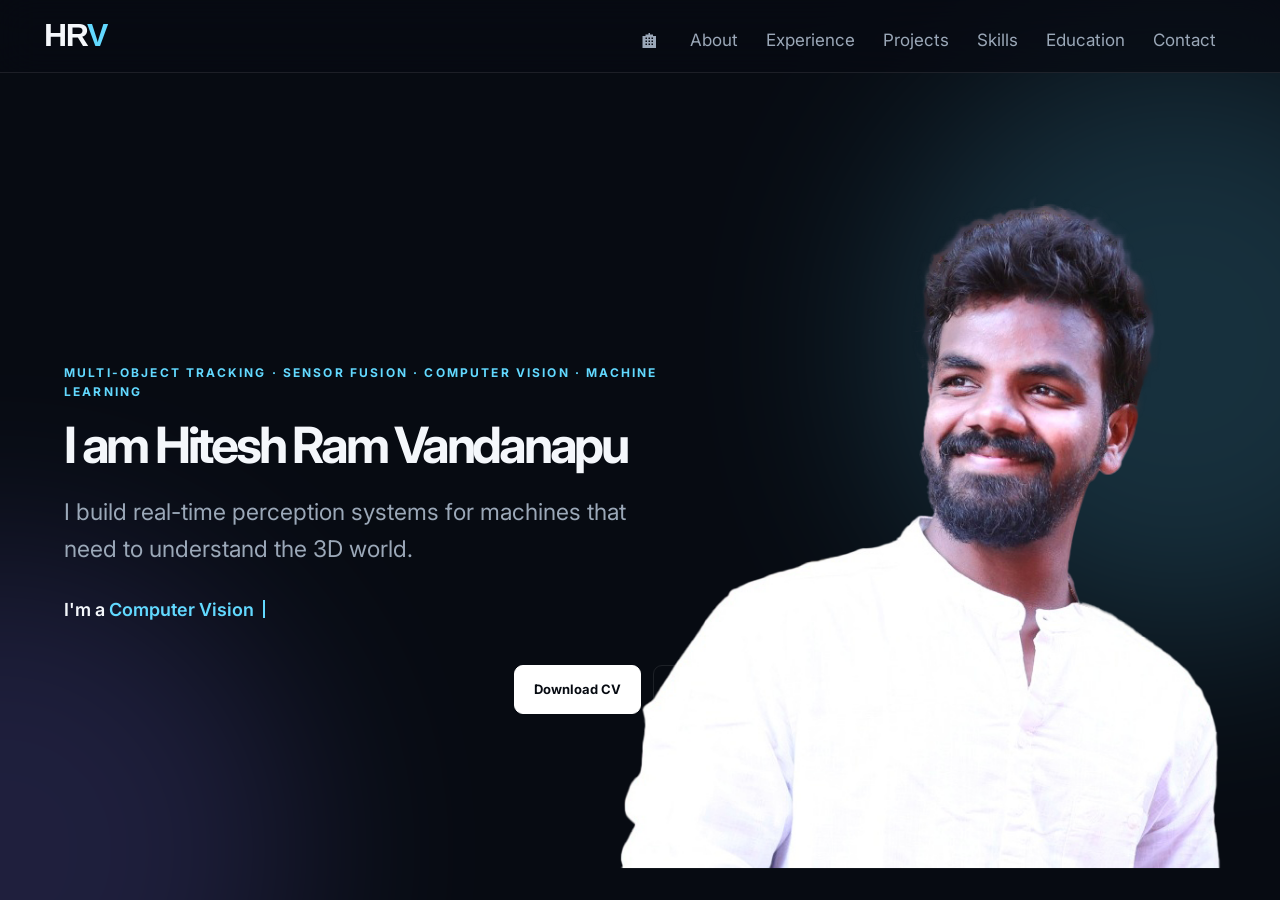
<file: index.html>
<!DOCTYPE html>
<html lang="en">
<head>
<meta charset="UTF-8">
<meta name="viewport" content="width=device-width, initial-scale=1.0">
<meta name="description" content="Hitesh Ram Vandanapu — Perception Engineer">
<title>Hitesh Ram Vandanapu | Perception Engineer</title>
<link rel="stylesheet" href="styles.css">
</head>
<body>
<nav>
 <div class="container nav">
  <a class="logo" href="#home">HR<span class="logo-v">V</span></a>
  <div class="navlinks">
  <a href="#home" aria-label="Home" title="Home"><span aria-hidden="true">🏠︎</span></a><a href="#about">About</a><a href="#experience">Experience</a><a href="#projects">Projects</a><a href="#skills">Skills</a><a href="#education">Education</a><a href="#contact">Contact</a>
  </div>
  <label class="mobile-nav-label" for="mobile-nav">Choose page</label>
  <select id="mobile-nav" class="mobile-nav" aria-label="Choose page">
   <option value="home">Home</option>
   <option value="about">About</option>
   <option value="experience">Experience</option>
   <option value="projects">Projects</option>
   <option value="skills">Skills</option>
   <option value="education">Education</option>
   <option value="contact">Contact</option>
  </select>
 </div>
</nav>

<!-- <header class="hero">
 <div class="glow g1"></div><div class="glow g2"></div>
 <div class="container hero-inner">
  <div class="eyebrow">Multi-Object Tracking . Sensor Fusion . Computer Vision</div>
  <h1>I am Hitesh Ram Vandanapu</h1>
  <p class="hero-sub">I build real-time perception systems for machines that need to understand the 3D world.</p>
  <div class="typebox">I'm a <span id="typed"></span><i class="cursor"></i></div>
  <div class="actions">
   <a class="btn primary" href="Hitesh_Ram_Vandanapu_Resume.pdf">Download CV</a>
   <a class="btn" href="#projects">View Projects</a>
   <a class="btn" href="www.linkedin.com/in/vandanapu-hitesh-ram-521873193" target="_blank">LinkedIn</a>
  </div>
  <div class="scroll">Scroll to explore ↓</div>
 </div>
</header> -->

<header id="home" class="hero">
  <div class="glow g1"></div>
  <div class="glow g2"></div>
  <div class="container hero-inner">
    
    <!-- Left Column: Copy & Actions -->
    <div class="hero-content">
      <div class="eyebrow">Multi-Object Tracking · Sensor Fusion · Computer Vision · Machine Learning</div>
      <h1>I am Hitesh Ram Vandanapu</h1>
      <p class="hero-sub">I build real-time perception systems for machines that need to understand the 3D world.</p>
      <div class="typebox">I'm a <span id="typed"></span><i class="cursor"></i></div>
      <div class="actions">
        <a class="btn primary" href="Hitesh_Ram_Vandanapu_Resume.pdf">Download CV</a>
        <a class="btn" href="https://www.linkedin.com/in/vandanapu-hitesh-ram-521873193" target="_blank" rel="noopener">LinkedIn</a>
       <a class="btn" href="https://github.com/hiteshramv" target="_blank" rel='noopener'>GitHub</a>
      </div>
    </div>

    <!-- Right Column: Profile Image Container -->
    <div class="hero-image-wrapper">
      <div class="hero-image-frame">
        <!-- Replace 'profile.jpg' with your image file name once uploaded -->
        <img src="profile.png" alt="Hitesh Ram Vandanapu" class="hero-img">
      </div>
    </div>

  </div>
</header>

<section id="about">
 <div class="container">
  <h2 class="section-title">Get to <span class="know">Know Me</span></h2>
  <img src="profile2.png" alt="Hitesh Ram Vandanapu" class="about-image">
  <p class="about-copy">I’m Hitesh, a recent Master’s graduate currently based in Ingolstadt, Germany. My engineering journey began with a Bachelor’s degree in Mechanical Engineering in India and gradually led me toward Digital Engineering, computer vision, machine learning and robotics. Moving from a mechanical engineering background into perception has given me an appreciation for both the physical world and the algorithms that allow machines to understand it.</p>
  <div class="about">
   <div class="about-copy">
    <p>During my Master's studies, I became particularly interested in computer vision and 3D perception, and I started working with real-world sensor data from LiDAR and cameras and training models.</p>
    <p>Today, my main areas of interest are Computer Vision, Machine Learning, 3D perception, sensor fusion, and multi-object tracking. I enjoy working on problems where theory meets practical implementation.</p>
    <p>What I enjoy most about engineering is taking a problem that initially seems complex, breaking it down into smaller pieces, understanding what is happening underneath, and gradually turning it into a working system. I like learning by building, experimenting with different approaches, and understanding why something works rather than simply making it work.</p>
    <p>Outside of engineering, I enjoy travelling, photography, and binge-watching. Travelling gives me an opportunity to explore new places and experience different environments, while photography has made me more observant of details, composition, and the world around me. I also enjoy learning new technologies and working on small projects whenever I come across an idea that interests me.</p>
    <p>I’m currently interested in opportunities where I can work on challenging problems in computer vision, perception, machine learning, sensor fusion, and robotics, while continuing to grow as an engineer and contribute to systems that have a real-world impact.</p>
   </div>
  </div>
 </div>
</section>

<section id="experience">
 <div class="container">
  <h2 class="section-title">Experience</h2>
  <!-- <p class="section-intro">Research and software engineering experience across autonomous perception and real-world sensor data.</p> -->
  <div class="work">
   <article class="work-card"><div class="work-date">FEB 2026 — JUL 2026</div><div><h3>Master's Thesis</h3><div class="company">Technische Hochschule Ingolstadt in collaboration with Fraunhofer IVI · Ingolstadt,Germany</div><ul><li>Developed a real-time multi-sensor framework combining 3D spatial data with RGB streams for multi-object tracking of vulnerable road-users at 10 fps.</li><li>Implemented LiDAR-camera fusion, 3D-to-2D projection, data association and Kalman-filter-based state estimation.</li><li>Evaluated CTRV, CTRA, CV and CA motion models across different vulnerable road-user profiles.</li><li>Validated the complete pipeline on 22 real-world scenes, achieving a best pedestrian HOTA of 67.04%.</li></ul></div></article>
   <article class="work-card"><div class="work-date">AUG 2025 — JAN 2026</div><div><h3>Research Intern</h3><div class="company">Fraunhofer Institute for Transport and Infrastructure Systems IVI · Ingolstadt,Germany</div><ul><li>Developed C++ and Python workflows for synchronizing, organizing and validating LiDAR and camera ROS bag recordings.</li><li>Merged point clouds from two LiDAR sensors using extrinsic transformations and projected them into three RGB cameras for visuallization.</li><li>Retrained and deployed YOLO11s for roadside perception, achieving 96.7% mAP@0.5.</li></ul></div></article>
   <article class="work-card"><div class="work-date">APR 2024 — SEPT 2024</div><div><h3>Teaching Assistant</h3><div class="company">Bauhaus University Weimar · Weimar,Germany</div><ul><li>Evaluated and graded student assignments for the Introduction to Optimization course, assessing solutions involving Gradient Descent, Levenberg-Marquardt, Newton's Method, Powell's Method, and Nelder-Mead Simplex Method, while providing clarification and guidance when needed.</li></ul></div></article>     
   <article class="work-card"><div class="work-date">APR 2022 — OCT 2022</div><div><h3>Programmer Analyst Trainee</h3><div class="company">Cognizant Technology Solutions · Chennai,India</div><ul><li>Supported software development, debugging, testing and system maintenance with cross-functional engineering teams.</li></ul></div></article>
   <article class="work-card"><div class="work-date">MAY 2021 — OCT 2021</div><div><h3>Intern</h3><div class="company">Cognizant Technology Solutions · Chennai,India</div><ul><li>Completed software engineering training focused on backend development, debugging, Java, SQL, and relational database management.</li></ul></div></article>
  </div>
 </div>
</section>

<section id="projects">
 <div class="container">
  <h2 class="section-title">Projects</h2>
  <!-- <p class="section-intro">A selection of projects that show my range from 3D perception and tracking to deep learning and optimization.</p> -->
  <div class="project-grid">
    <article class="project featured-project">

    <div class="project-num">01 / MASTER'S THESIS</div>

    <h3>
        A Systematic Evaluation of Motion Models
        for Vulnerable Road User Tracking in a school-zone
    </h3>

    <p>
        A real-world evaluation of CV, CA, CTRV and CTRA
        motion models within a roadside LiDAR-camera
        multi-object tracking system.
    </p>

    <div class="tags">
        <!-- <span class="tag">C++</span> -->
        <span class="tag">Python</span>
        <span class="tag">ROS 2</span>
        <span class="tag">LiDAR</span>
        <span class="tag">Sensor Fusion</span>
        <span class="tag">Kalman Filter</span>
    </div>

    <a class="project-link" href="thesis.html">
        View details →
    </a>

   </article>
   <!-- <article class="project"><div class="project-num">01 / Master's Thesis</div><h3></h3><p>End-to-end LiDAR-camera perception pipeline for vulnerable road-user tracking with projection, association, motion models and state estimation.</p><div class="tags"><span class="tag">C++</span><span class="tag">Python</span><span class="tag">ROS 2</span><span class="tag">LiDAR</span><span class="tag">Kalman Filter</span></div></article> -->
   <article class="project"><div class="project-num">02 / DETECTION</div><h3>Real-Time Roadside Object Detection</h3><p>Retrained and deployed YOLO11s in a real-time roadside perception system, reaching 96.7% mAP@0.5 on the evaluation setup.</p><div class="tags"><span class="tag">YOLO11s</span><span class="tag">PyTorch</span><span class="tag">Computer Vision</span><span class="tag">Real-Time</span></div><a class="project-link" href="roadside-detection.html">View details →</a></article>
   <article class="project"><div class="project-num">03 / MATERIALS</div><h3>Material Estimation from Images</h3><p>Image-based material estimation using segmentation and optimization under controlled lighting, with Adam refinement of Disney BRDF parameters.</p><div class="tags"><span class="tag">OpenCV</span><span class="tag">Optimization</span><span class="tag">CUDA</span><span class="tag">LLVM</span></div></article>
   <article class="project"><div class="project-num">04 / SEGMENTATION</div><h3>Crack Detector — U-Net</h3><p>TensorFlow U-Net segmentation pipeline for detecting structural cracks in wall-surface imagery, using normalization and data augmentation.</p><div class="tags"><span class="tag">TensorFlow</span><span class="tag">U-Net</span><span class="tag">Segmentation</span><span class="tag">Adam</span></div></article>
  </div>
 </div>
</section>

<!-- <section id="skills">
 <div class="container">
  <h2 class="section-title">Technical skills</h2>
  <p class="section-intro">The tools I use to go from sensor data to perception algorithms and real-time systems.</p>
  <div class="skills">
   <div class="skill"><h3>Programming</h3><p>C++, Python, MATLAB, Java, SQL</p></div>
   <div class="skill"><h3>Computer Vision</h3><p>3D Geometry, Camera Models, 3D-to-2D Projection, Point Clouds, Image Segmentation, Object Detection</p></div>
   <div class="skill"><h3>Sensor Fusion</h3><p>LiDAR-Camera Fusion, Data Association, Kalman Filtering, Motion Models, EKF, State Estimation, Multi-Object Tracking</p></div>
   <div class="skill"><h3>Robotics</h3><p>ROS 2, ROS Bags, RViz, Real-Time Perception</p></div>
   <div class="skill"><h3>ML & Computing</h3><p>OpenCV, PyTorch, TensorFlow, NumPy, SciPy, CUDA</p></div>
   <div class="skill"><h3>Engineering</h3><p>Linux, Git, GitLab, Docker</p></div>
  </div>
 </div>
</section> -->


<section id="skills">
    <div class="container">

        <h2 class="section-title">Technical Skills</h2>
        <div class="skills">

            <div class="skill">
                <h3>Programming</h3>
                <div class="skill-list">
                    <div class="skill-item"><span>C++</span><div class="skill-bar"><i data-width="50%"></i></div></div>
                    <div class="skill-item"><span>Python</span><div class="skill-bar"><i data-width="90%"></i></div></div>
                    <div class="skill-item"><span>Java</span><div class="skill-bar"><i data-width="85%"></i></div></div>
                    <div class="skill-item"><span>MATLAB</span><div class="skill-bar"><i data-width="70%"></i></div></div>
                    <div class="skill-item"><span>SQL</span><div class="skill-bar"><i data-width="68%"></i></div></div>
                    <div class="skill-item"><span>Web Development(HTML, CSS, JavaScript)</span><div class="skill-bar"><i data-width="60%"></i></div></div>
                </div>
            </div>

            <div class="skill">
                <h3>Machine Learning & Computing</h3>
                <div class="skill-list">
                    <div class="skill-item"><span>PyTorch</span><div class="skill-bar"><i data-width="72%"></i></div></div>
                    <div class="skill-item"><span>TensorFlow</span><div class="skill-bar"><i data-width="56%"></i></div></div>
                    <div class="skill-item"><span>NumPy & SciPy</span><div class="skill-bar"><i data-width="78%"></i></div></div>
                    <div class="skill-item"><span>CUDA</span><div class="skill-bar"><i data-width="50%"></i></div></div>
                    <div class="skill-item"><span>OpenCV</span><div class="skill-bar"><i data-width="84%"></i></div></div>

                </div>
            </div>

            <div class="skill">
                <h3>Design & Simulation</h3>
                <div class="skill-list">
                    <div class="skill-item"><span>SolidWorks</span><div class="skill-bar"><i data-width="82%"></i></div></div>
                    <div class="skill-item"><span>CREO</span><div class="skill-bar"><i data-width="66%"></i></div></div>
                    <div class="skill-item"><span>Ansys</span><div class="skill-bar"><i data-width="58%"></i></div></div>
                    <div class="skill-item"><span>AutoCAD</span><div class="skill-bar"><i data-width="65%"></i></div></div>
                    <div class="skill-item"><span>AnyLogic</span><div class="skill-bar"><i data-width="84%"></i></div></div>
                    <div class="skill-item"><span>Blender</span><div class="skill-bar"><i data-width="54%"></i></div></div>

                </div>
            </div>
        </div>
    </div>
</section>

<!-- <section id="skills">
 <div class="container">
  <h2 class="section-title">Tools and Professional skills</h2>
  <div class="skills">
   <div class="skill"><h3>Tools</h3><p>ROS 2, RViz, Linux, Git, GitLab</p></div>
   <div class="skill"><h3>Concepts</h3><p>Sensor Fusion, Camera Models, 3D-to-2D Projection, Point Clouds, Image Segmentation, Object Detection, LiDAR-Camera Fusion, Data Association, Kalman Filtering, Motion Models, EKF, State Estimation, Multi-Object Tracking</p></div>
   <div class="skill"><h3>Professional skills</h3><p>Problem Solving, Analytical Thinking, Research & Experimentation, Team Collaboration, Technical Communication, Debugging & Troubleshooting, Technical Documentation,Independent Learning</p></div>
  </div>
 </div>
</section> -->

<section id="skills">
    <div class="container">

        <h2 class="section-title">Tools and Professional Skills</h2>

        <div class="skills">

            <div class="skill">
                <h3>Tools</h3>
                <ul>
                    <li>ROS 2</li>
                    <li>Visual Studio</li>
                    <li>RViz</li>
                    <li>Linux</li>
                    <li>Git</li>
                    <li>GitLab</li>
                </ul>
            </div>

            <div class="skill">
                <h3>Concepts</h3>
                <ul2>
                    <li>Sensor Fusion</li>
                    <li>Camera Models</li>
                    <li>3D-to-2D Projection</li>
                    <li>Point Clouds</li>
                    <li>Image Segmentation</li>
                    <li>Object Detection</li>
                    <li>LiDAR-Camera Fusion</li>
                    <li>Data Association</li>
                    <li>Kalman Filtering</li>
                    <li>Motion Models</li>
                    <li>EKF</li>
                    <li>State Estimation</li>
                    <li>Multi-Object Tracking</li>
                </ul2>
            </div>

            <div class="skill">
                <h3>Professional Skills</h3>
                <ul>
                    <li>Problem Solving</li>
                    <li>Analytical Thinking</li>
                    <li>Research & Experimentation</li>
                    <li>Team Collaboration</li>
                    <li>Technical Communication</li>
                    <li>Debugging & Troubleshooting</li>
                    <li>Technical Documentation</li>
                    <li>Independent Learning</li>
                </ul>
            </div>

        </div>
    </div>
</section>

<section id="education">
 <div class="container">
  <h2 class="section-title">Education</h2>
  <p class="section-intro">Academic background combining engineering fundamentals with digital engineering and perception.</p>
  <div class="edu">
   <div class="edu-card"><div class="year">2022 — 2026</div><h3>Master of Science in Digital Engineering</h3><p>Bauhaus University Weimar · Germany</p><p style="margin-top:10px">Photogrammetric Computer Vision · Image Analysis · Machine Learning · Optimization · Signal Processing · Statistics</p></div>
   <div class="edu-card"><div class="year">2017 — 2021</div><h3>Bachelor of Technology in Mechanical Engineering</h3><p>SASTRA Deemed to be University · India</p><p style="margin-top:10px">Thermodynamics · Fluid Mechanics · Materials Science · Design</p></div>
  </div>
 </div>
</section>

<section id="contact">
 <div class="container contact">
  <div class="contact-details">
   <h2>Let's Get in <span>Touch</span></h2>
   <h3>Hitesh Ram Vandanapu</h3>
  <a class="contact-detail" href="tel:+490000000000"><span class="contact-icon">&#128241;&#65038;</span><span>+49 (0) 1578 1922405</span></a>
   <a class="contact-detail" href="mailto:hiteshramv@gmail.com"><span class="contact-icon">&#9993;</span><span>hiteshramv@gmail.com</span></a>
  <div class="contact-actions">
   <a class="btn primary contact-cv" href="Hitesh_Ram_Vandanapu_Resume.pdf">Download CV</a>
   <a class="btn contact-linkedin" href="https://www.linkedin.com/in/vandanapu-hitesh-ram-521873193" target="_blank" rel="noopener">LinkedIn</a>
   <!-- <a class="btn contact-github" href="https://github.com/hiteshramv" target="_blank" rel="noopener">Github</a> -->
   </div>
  </div>
  <form class="contact-form" action="mailto:hiteshramv@gmail.com" method="post" enctype="text/plain">
   <label for="contact-name">Your Name</label>
   <input id="contact-name" name="name" type="text" placeholder="Your Name" required>
   <label for="contact-email">Your Email</label>
   <input id="contact-email" name="email" type="email" placeholder="Your Email" required>
   <label for="contact-message">Your Message</label>
   <textarea id="contact-message" name="message" placeholder="Your Message" required></textarea>
   <button class="btn primary" type="submit">Submit</button>
  </form>
 </div>
</section>

<footer class="container">
 <span>© 2026 Hitesh Ram Vandanapu</span><span>Ingolstadt, Germany</span>
</footer>
<script src="script.js"></script>
</body>
</html>
</file>
<file: styles.css>
@import url('https://fonts.googleapis.com/css2?family=Inter:wght@400;500;600;700;800&display=swap');


/* ========================================
   CSS VARIABLES
   ======================================== */

:root {
    --bg: #070b12;
    --bg2: #0c111a;
    --card: #101722;
    --text: #f4f7fb;
    --muted: #9ba8b8;

    --line: rgba(255, 255, 255, 0.09);

    --accent: #62d9ff;
    --accent2: #8b7cff;
    --name: #ff6b6b;

    --max: 1600px;
}


/* ========================================
   RESET / BASE STYLES
   ======================================== */

* {
    box-sizing: border-box;
}

html {
    scroll-behavior: smooth;
}

body {
    margin: 0;
    background: var(--bg);
    color: var(--text);
    font-family: Inter, Arial, sans-serif;
    line-height: 1.6;
}

a {
    color: inherit;
    text-decoration: none;
}


/* ========================================
   CONTAINER
   ======================================== */

.container {
    width: min(var(--max), 90%);
    margin: auto;
    /* padding: 10px 0; */
}


/* ========================================
   NAVIGATION
   ======================================== */

nav {
    position: fixed;
    top: 0;
    left: 0;
    right: 0;

    z-index: 50;

    background: rgba(7, 11, 18, 0.72);
    backdrop-filter: blur(18px);

    border-bottom: 1px solid var(--line);
}

.nav {
    height: 72px;

    display: flex;
    align-items: center;
    justify-content: space-between;
}
/* ========================================
   LOGO
   ======================================== */
.logo {
    transform: translateX(-20px);
    font-family: 'Orbitron',sans-serif;
    font-size: 32px;
    font-weight: 800;
    letter-spacing: -0.04em;
    color: var(--text);
}
.logo-v {
    color: var(--accent);
}


/* -------------------------------------------- */
.navlinks {
    display: flex;
    gap: 28px;

    font-size: 17px;
    color: var(--muted);
    transform: translateY(5px);
}

.navlinks a:hover {
    color: var(--accent2);
}

.navlinks a[aria-label="Home"] {
    display: inline-flex;
    width: 25px;
    height: 25px;
    align-items: center;
    justify-content: center;
    font-size: 24px;
}

.mobile-nav,
.mobile-nav-label {
    display: none;
}


/* ========================================
   HERO SECTION
   ======================================== */
/* Hero Grid Layout */
.hero-inner {
  position: relative;
  padding-top: 72px;
    padding-bottom: 55px;
  display: grid;
    grid-template-columns: 1.1fr 0.9fr;
  align-items: center;
  gap: 50px;
    min-height: 100vh;
}

.hero-content {
  max-width: 100%;
  transform: translateY(80px);
}

/* Image Frame & Glow Styling */
.hero-image-wrapper {
  display: flex;
    justify-content: flex-end;
    align-items: center;
  position: relative;
        top: -225px;
        right: -350px;
    align-self: end;
}

.hero-image-frame {
  position: relative;
  transform: scale(2.0);
  transform-origin: right center;
  width: 100%;
        max-width: 540px;

  aspect-ratio: 5 / 5;
}

.hero-img {
  width: 100%;
  height: 100%;
  object-fit: cover;
  object-position: 60% 20%;
  display: block;
}

/* Mobile Responsiveness adjustment */
@media (max-width: 900px) {
  .hero-inner {
    grid-template-columns: 1fr;
    padding-top: 100px;
        padding-bottom: 0;
    gap: 40px;
        min-height: auto;
  }
  
  .hero-image-wrapper {
    order: -1; /* Places photo above text on mobile devices */
        top: 0;
                right: 0;
  }
  
  .hero-image-frame {
        transform: none;
        transform-origin: center;
    max-width: 280px;
  }

    .hero-content {
        transform: none;
    }
}
.hero {
    min-height: 100vh;

    display: flex;
    align-items: center;

    position: relative;
    overflow: hidden;
}

.hero[hidden] {
    display: none;
}


/* Background glow effects */

.glow {
    position: absolute;

    width: 600px;
    height: 600px;

    border-radius: 50%;

    filter: blur(100px);
    opacity: 0.18;

    pointer-events: none;
}

.g1 {
    background: var(--accent);

    right: -200px;
    top: 5%;
}

.g2 {
    background: var(--accent2);

    left: -300px;
    bottom: -250px;
}


/* .hero-inner {
    position: relative;
    padding-top: 72px;
} */


/* Hero eyebrow */

.eyebrow {
    color: var(--accent);

    font-size: 12px;
    font-weight: 700;

    letter-spacing: 0.18em;
    text-transform: uppercase;
}


/* Main heading */

h1 {
    max-width: 1000px;

    margin: 20px 0 25px;

    font-size: clamp(48px, 8vw, 50px);
    line-height: 0.96;

    letter-spacing: -0.065em;
}


/* Hero description */

.hero-sub {
    max-width: 760px;

    margin: 0;

    color: var(--muted);

    font-size: clamp(18px, 2vw, 23px);
}


/* ========================================
   TYPING ANIMATION
   ======================================== */

.typebox {
    min-height: 34px;

    margin-top: 28px;

    font-size: 18px;
    font-weight: 600;
}

.typebox span {
    color: var(--accent);
}

.cursor {
    display: inline-block;

    width: 2px;
    height: 1em;

    margin-left: 5px;

    background: var(--accent);

    vertical-align: -2px;

    animation: blink 0.8s infinite;
}

@keyframes blink {
    50% {
        opacity: 0;
    }
}


/* ========================================
   BUTTONS
   ======================================== */

.actions {
    display: flex;
    flex-wrap: wrap;
    gap: 12px;

    margin-top: 35px;
    transform: translateX(450px);

}

.btn {
    padding: 13px 19px;

    border: 1px solid var(--line);
    border-radius: 9px;

    font-size: 13px;
    font-weight: 700;

    transition: 0.2s;
}

.btn:hover {
    transform: translateY(-2px);

    border-color: rgba(255, 255, 255, 0.25);
}

.btn.primary {
    background: #fff;
    color: #070b12;

    border-color: #fff;
}


/* Scroll indicator */

.scroll {
    position: absolute;

    bottom: 35px;
    left: 0;

    color: var(--muted);

    font-size: 11px;
    letter-spacing: 0.12em;
    text-transform: uppercase;
}


/* ========================================
   GENERAL SECTIONS
   ======================================== */

section {
    padding: 100px 0;

    border-top: 1px solid var(--line);
}

section.page-hidden {
    display: none;
}

.section-title {
    margin: 0 0 12px;

    font-size: 40px;

    letter-spacing: -0.05em;
}

.section-intro {
    max-width: 680px;

    margin-bottom: 45px;

    color: var(--muted);
}


/* ========================================
   ABOUT SECTION
   ======================================== */

#about {
    text-align: center;
}

#about .section-intro {
    margin-right: auto;
    margin-left: auto;
    text-align: justify;
}

.about-image {
    display: block;
    width: 220px;
    height: 220px;
    margin: 0 auto 30px;
    object-fit: cover;
    object-position: 60% 20%;
    border: 4px solid var(--accent2);
    border-radius: 50%;
}
 
.about {
    text-align: center;
}
.know {
    color: var(--accent);
}

.about-copy {
    margin-right: 300px;
    margin-left: 300px;
    color: var(--text);

    font-size: 16px;
    text-align: justify;
}


/* Statistics */

/* .statgrid {
    display: grid;

    grid-template-columns: 1fr 1fr;

    gap: 12px;
}

.stat {
    padding: 0;
}

.stat strong {
    display: block;

    font-size: 30px;

    letter-spacing: -0.04em;
}

.stat span {
    font-size: 12px;

    color: var(--muted);
} */


/* ========================================
   EXPERIENCE SECTION
   ======================================== */

.work {
    display: grid;

    gap: 18px;
}

.work-card {
    display: grid;

    grid-template-columns: 220px 1fr;

    gap: 30px;

    padding: 28px;

    background: var(--card);

    border: 1px solid var(--line);
    border-radius: 15px;
}

.work-date {
    color: var(--muted);

    font-size: 14px;
    padding-top: 5px;
}

.work h3 {
    margin: 0;

    font-size: 22px;
}

.company {
    margin: 4px 0 14px;

    color: var(--accent);

    font-size: 16px;
}

.work ul {
    margin: 0;

    padding-left: 18px;

    color: var(--muted);
}

.work li {
    margin: 7px 0;
}


/* ========================================
   PROJECTS SECTION
   ======================================== */

.project-grid {
    display: grid;

    grid-template-columns: repeat(2, 1fr);

    gap: 18px;
}

.project-link {
    display: inline-block;

    margin-top: 24px;

    color: var(--accent);

    font-size: 13px;
    font-weight: 700;

    transition:
        transform 0.2s ease,
        color 0.2s ease;
}

.project-link:hover {
    color: var(--accent2);
    transform: translateX(4px);
}

.project {
    min-height: 260px;

    display: flex;
    flex-direction: column;

    padding: 28px;

    background: var(--card);

    border: 1px solid var(--line);
    border-radius: 15px;
}

.project-num {
    color: var(--accent);

    font-size: 12px;
    font-weight: 700;

    letter-spacing: 0.12em;
}

.project h3 {
    margin: 12px 0 8px;

    font-size: 23px;
}

.project p {
    margin: 0;

    color: var(--muted);

    font-size: 14px;
}


/* Project tags */

.tags {
    display: flex;
    flex-wrap: wrap;

    gap: 7px;

    margin-top: auto;
    padding-top: 25px;
}

.tag {
    padding: 5px 9px;

    color: #c9d3df;

    font-size: 11px;

    border: 1px solid var(--line);
    border-radius: 100px;
}


/* ========================================
   SKILLS SECTION
   ======================================== */

.skills {
    display: grid;

    grid-template-columns: repeat(3, 1fr);

    gap: 12px;
}

.skill ul {
    margin: 0;
    padding-left: 20px;

    color: var(--muted);

    font-size: 13px;
    line-height: 1.8;
}

.skill ul2 {
    display: grid;
    grid-template-columns: repeat(2, 1fr);

    margin: 0;
    padding-left: 20px;

    color: var(--muted);

    font-size: 13px;
    line-height: 1.8;
}

.skill li {
    margin: 3px 0;
    padding-left: 3px;
}

.skill li::marker {
    color: var(--accent);
}

.skill {
    position: relative;

    min-height: 190px;
    padding: 20px;

    background: var(--card);

    border: 1px solid var(--line);
    border-radius: 14px;

    transition:
        transform 0.2s ease,
        border-color 0.2s ease;
}

#skills {
    padding-top: 100px;
    padding-bottom: 75px;
}

.skill:hover {
    transform: translateY(-3px);
    border-color: rgba(98, 217, 255, 0.28);
}

.skill-num {
    margin-bottom: 0px;

    color: var(--accent);

    font-size: 11px;
    font-weight: 700;

    letter-spacing: 0.14em;
}

.skill-list {
    display: grid;
    gap: 12px;
}

.skill-item {
    display: grid;
    gap: 5px;
    color: var(--muted);
    font-size: 12px;
}
.skill-bar {
    width: 100%;
    height: 5px;

    margin-top: 7px;

    background: rgba(255, 255, 255, 0.08);
    border-radius: 10px;

    overflow: hidden;
}

.skill-bar i {
    display: block;

    width: 0;
    height: 100%;

    background: var(--accent);
    border-radius: inherit;

    transition: width 1.2s cubic-bezier(0.4, 0, 0.2, 1);
}
.skill-bar {
    height: 7px;
    overflow: hidden;
    border-radius: 999px;
    background: rgba(255, 255, 255, 0.09);
}


.skill-bar i {
    display: block;
    height: 100%;
    border-radius: inherit;
    background: var(--accent);
}

.skill h3 {
    margin: 0 0 12px;

    font-size: 17px;
    line-height: 1.3;
}

.skill p {
    margin: 0;

    color: var(--muted);

    font-size: 13px;
    line-height: 1.8;
}


/* ========================================
   EDUCATION SECTION
   ======================================== */

.edu {
    display: grid;

    grid-template-columns: 1fr 1fr;

    gap: 18px;
}

.edu-card {
    padding: 25px;

    background: var(--card);

    border: 1px solid var(--line);
    border-radius: 14px;
}

.edu-card .year {
    color: var(--accent);

    font-size: 12px;
}

.edu-card h3 {
    margin: 8px 0 3px;
}

.edu-card p {
    margin: 0;

    color: var(--muted);

    font-size: 14px;
}


/* ========================================
   CONTACT SECTION
   ======================================== */

.contact {
    display: grid;
    grid-template-columns: 0.9fr 1.1fr;
    align-items: start;
    gap: 90px;
}

.contact-details h2 {
    margin: 0;
    font-size: clamp(44px, 6vw, 72px);
    line-height: 1;
    letter-spacing: -0.065em;
}

.contact-details h2 span {
    color: var(--accent);
}

.contact-details h3 {
    margin: 38px 0 26px;
    transform: translateY(20px);
    font-size: 22px;
    color: var(--text);
}

.contact-detail {
    display: flex;
    align-items: center;
    gap: 20px;
    width: fit-content;
    margin: 22px 0;
    font-size: 17px;
    font-weight: 600;
    transform: translateY(50px);

}

.contact-icon {
    width: 32px;
    color: var(--accent2);
    font-size: 27px;
    text-align: center;
}

.contact-socials {
    display: flex;
    gap: 22px;
    margin: 30px 0;
}

.social-link {
    display: grid;
    width: 40px;
    height: 40px;
    place-items: center;
    background: var(--text);
    color: var(--bg);
    font-size: 14px;
    font-weight: 800;
}

.contact-cv {
    display: inline-block;
    transform: translateY(100px);
    background: var(--accent);
    border-color: var(--accent);
}

.contact-actions {
    display: flex;
    flex-wrap: wrap;
    gap: 12px;
    margin-top: 30px;
}

.contact-linkedin {
    display: inline-block;
    transform: translateY(100px);

}

.contact-github {
    display: inline-block;
    transform: translateY(100px);
}

.contact-form {
    display: flex;
    flex-direction: column;
    transform: translateY(100px);
    gap: 10px;
}

.contact-form label {
    position: absolute;
    width: 1px;
    height: 1px;
    overflow: hidden;
    clip: rect(0 0 0 0);
}

.contact-form input,
.contact-form textarea {
    width: 100%;
    padding: 13px 16px;
    border: 1px solid rgba(27, 155, 190, 0.28);
    border-radius: 8px;
    outline: none;
    background: rgba(27, 155, 190, 0.28);
    color: var(--text);
    font: inherit;
}

.contact-form input::placeholder,
.contact-form textarea::placeholder {
    color: var(--text);
    opacity: 0.95;
}

.contact-form input:focus,
.contact-form textarea:focus {
    border-color: var(--accent2);
}

.contact-form textarea {
    min-height: 190px;
    resize: vertical;
}

.contact-form button {
    align-self: flex-start;
    margin-top: 10px;
    background: var(--accent);
    border-color: var(--accent);
    color: var(--bg);
}

.contact-details p {
    max-width: 650px;

    color: var(--muted);
}


/* ========================================
   FOOTER
   ======================================== */

footer {
    display: flex;

    justify-content: space-between;

    padding: 18px 0;

    color: var(--muted);

    font-size: 12px;

    border-top: 1px solid var(--line);
    position: fixed;
    right: 5%;
    bottom: 0;
    left: 5%;
    z-index: 40;
    background: var(--bg);
}

footer.footer-hidden {
    display: none;
}


/* ========================================
   RESPONSIVE DESIGN
   ======================================== */

@media (max-width: 800px) {

    .logo {
        transform: translateX(-15px);
    }

    #about {
        padding: 80px 0;
    }

    #about .section-title {
        font-size: 34px;
    }

    #about .section-intro,
    #about .about-copy {
        max-width: none;
        margin-right: 0;
        margin-left: 0;
        text-align: left;
    }

    #about .about-image {
        width: 180px;
        height: 180px;
        margin-bottom: 24px;
    }

    /* Navigation */

    .navlinks {
        display: none;
    }

    .mobile-nav-label {
        display: block;
        position: absolute;
        width: 1px;
        height: 1px;
        overflow: hidden;
        clip: rect(0 0 0 0);
    }

    .mobile-nav {
        display: block;
        max-width: 170px;
        padding: 8px 10px;
        border: 1px solid var(--line);
        border-radius: 7px;
        background: var(--card);
        color: var(--text);
        font: inherit;
    }


    /* Hero */

    .hero {
        min-height: 92vh;
    }


    /* Grid layouts */

    .about,
    .project-grid,
    .skills,
    .edu {
        grid-template-columns: 1fr;
    }


    /* Experience */

    .work-card {
        grid-template-columns: 1fr;

        gap: 10px;
    }


    /* Contact */

    .contact {
        grid-template-columns: 1fr;
        gap: 50px;
    }

    #contact {
        padding-bottom: 150px;
    }

    .contact-detail,
    .contact-cv,
    .contact-linkedin,
    .contact-github,
    .contact-form {
        transform: none;
    }

    .contact-form textarea {
        min-height: 140px;
    }

    .contact .actions {
        margin-top: 25px;
    }
}
</file>
